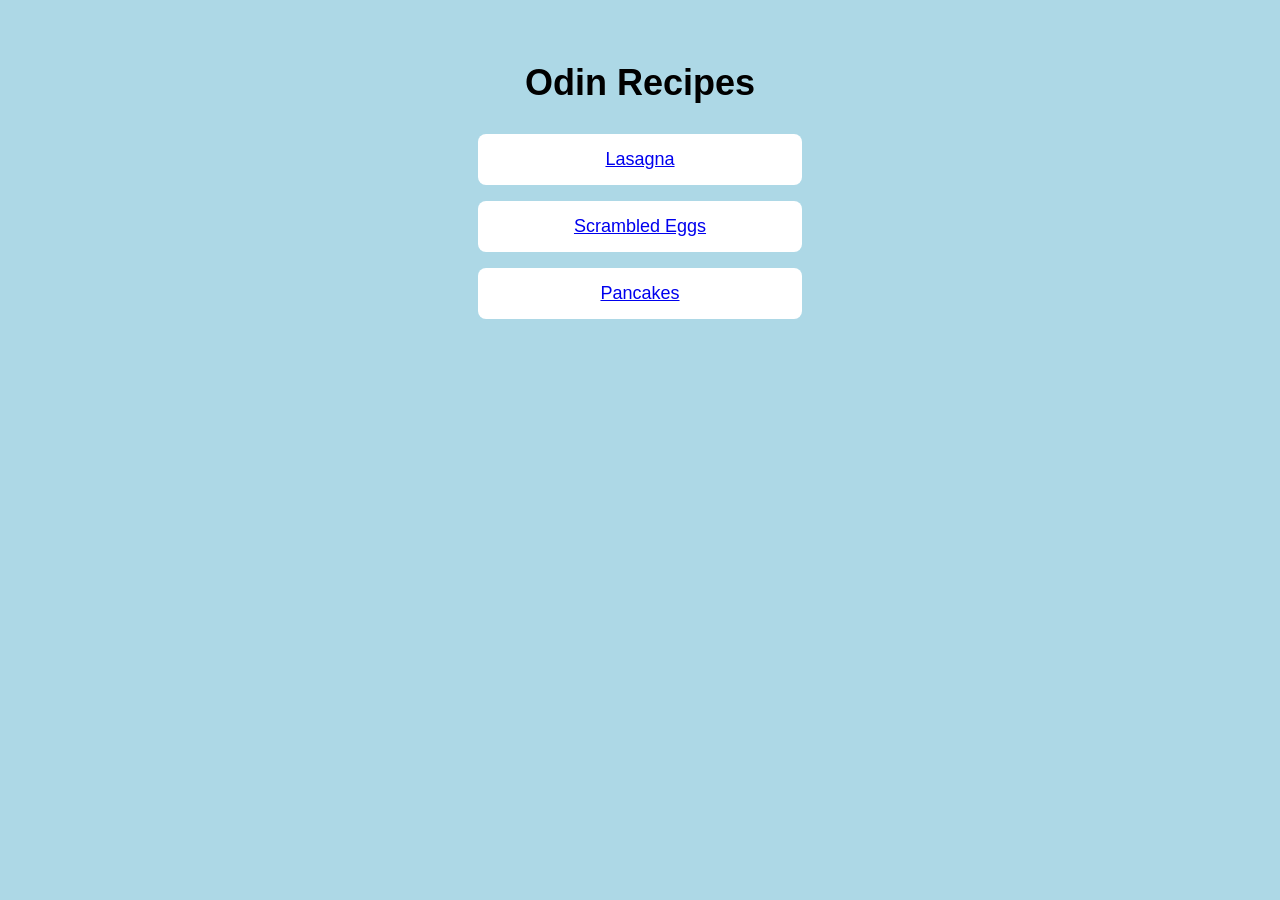
<file: index.html>
<!DOCTYPE html>
<html lang="en">
<head>
    <meta charset="UTF-8">
    <meta name="viewport" content="width=device-width, initial-scale=1.0">
    <title>Odin Recipes</title>
    <link rel="stylesheet" href="style.css">
</head>
<body>
    <h1>Odin Recipes</h1>

<a href="./recipes/lasagna.html">Lasagna</a>
<a href="./recipes/scrambled-eggs.html">Scrambled Eggs</a>
<a href="./recipes/pancakes.html">Pancakes</a>
</body>
</html>
</file>
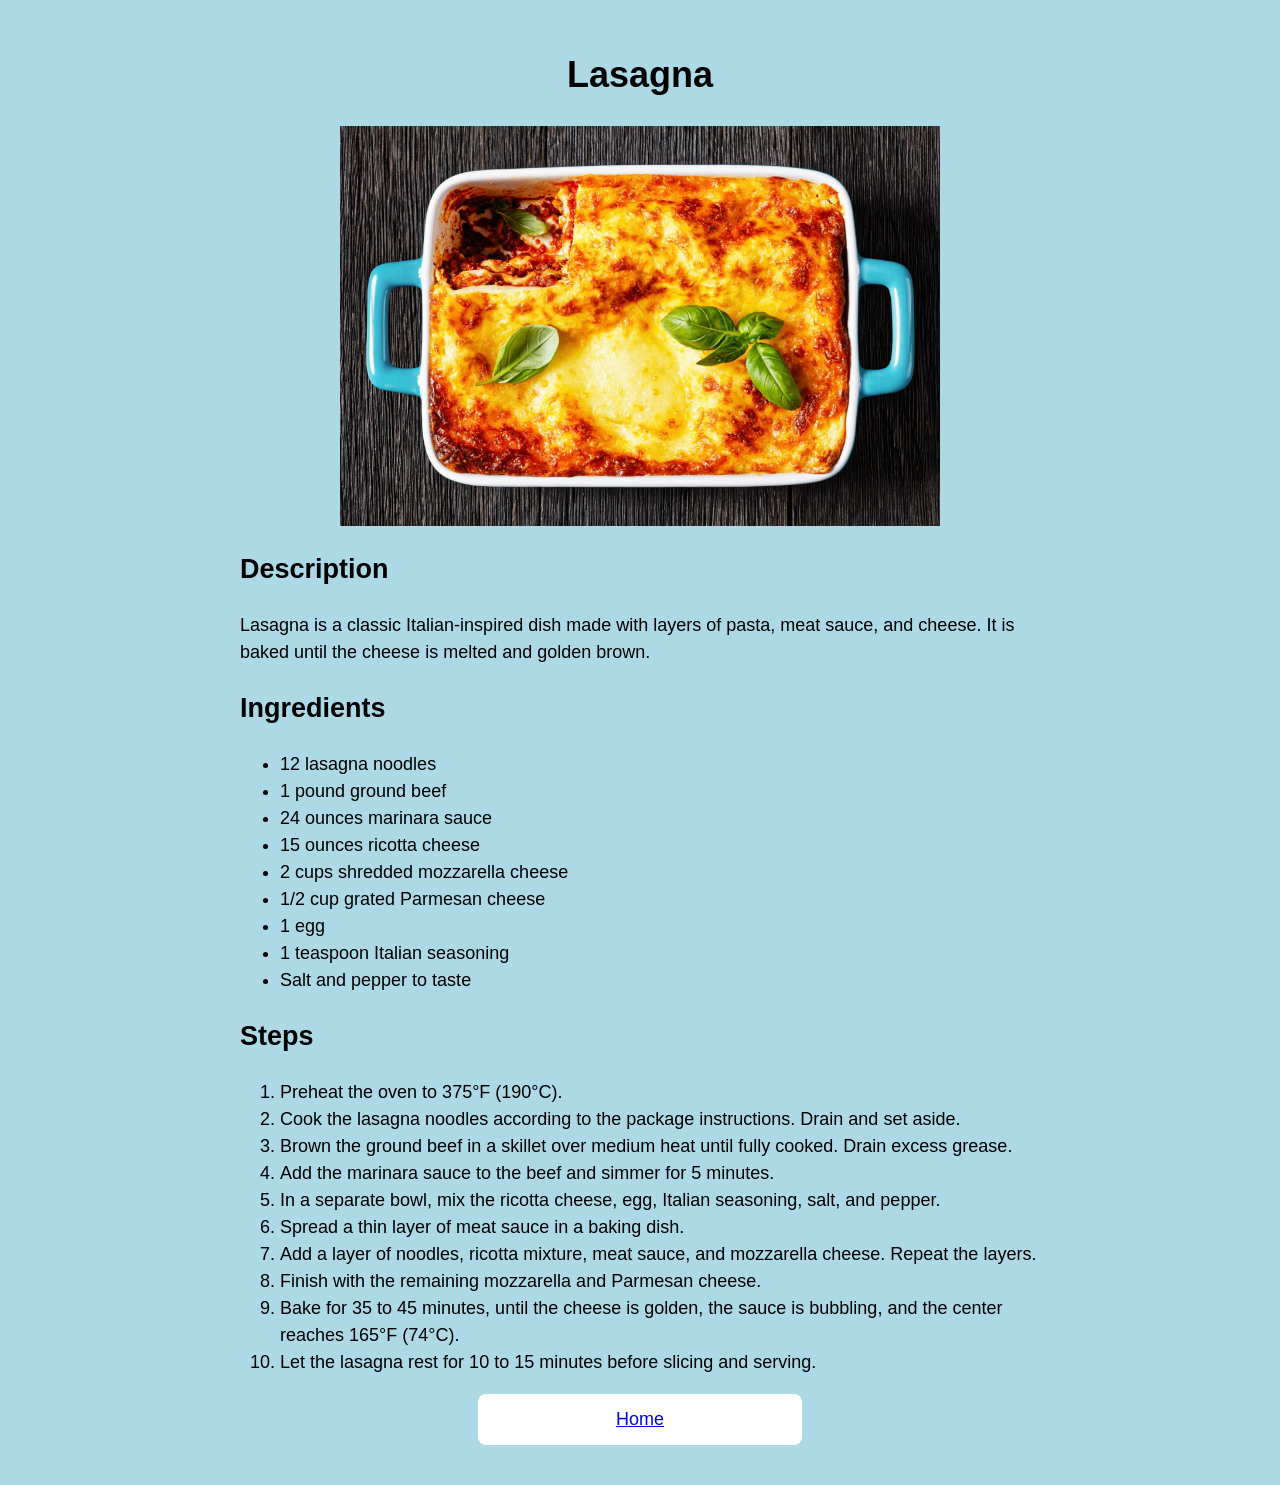
<file: recipes/lasagna.html>
<!DOCTYPE html>
<html lang="en">
<head>
    <meta charset="UTF-8">
    <meta name="viewport" content="width=device-width, initial-scale=1.0">
    <title>Lasagna Recipe</title>
<link rel="stylesheet" href="../style.css">
</head>
<body class="recipe-page">
    <h1>Lasagna</h1>

<img src="./images/lasagna.jpeg" alt="Baked lasagna in a casserole dish">
<h2>Description</h2>
<p>Lasagna is a classic Italian-inspired dish made with
layers of pasta, meat sauce, and cheese. It is baked
until the cheese is melted and golden brown.</p>

<h2>Ingredients</h2>

<ul>
    <li>12 lasagna noodles</li>
    <li>1 pound ground beef</li>
    <li>24 ounces marinara sauce</li>
    <li>15 ounces ricotta cheese</li>
    <li>2 cups shredded mozzarella cheese</li>
    <li>1/2 cup grated Parmesan cheese</li>
    <li>1 egg</li>
    <li>1 teaspoon Italian seasoning</li>
    <li>Salt and pepper to taste</li>
</ul>

<h2>Steps</h2>

<ol>
    <li>Preheat the oven to 375°F (190°C).</li>
    <li>Cook the lasagna noodles according to the package instructions. Drain and set aside.</li>
    <li>Brown the ground beef in a skillet over medium heat until fully cooked. Drain excess grease.</li>
    <li>Add the marinara sauce to the beef and simmer for 5 minutes.</li>
    <li>In a separate bowl, mix the ricotta cheese, egg, Italian seasoning, salt, and pepper.</li>
    <li>Spread a thin layer of meat sauce in a baking dish.</li>
    <li>Add a layer of noodles, ricotta mixture, meat sauce, and mozzarella cheese. Repeat the layers.</li>
    <li>Finish with the remaining mozzarella and Parmesan cheese.</li>
    <li>Bake for 35 to 45 minutes, until the cheese is golden, the sauce is bubbling, and the center reaches 165°F (74°C).</li>
    <li>Let the lasagna rest for 10 to 15 minutes before slicing and serving.</li>
</ol>

<a href="../index.html">Home</a>
</body>
</html>
</file>
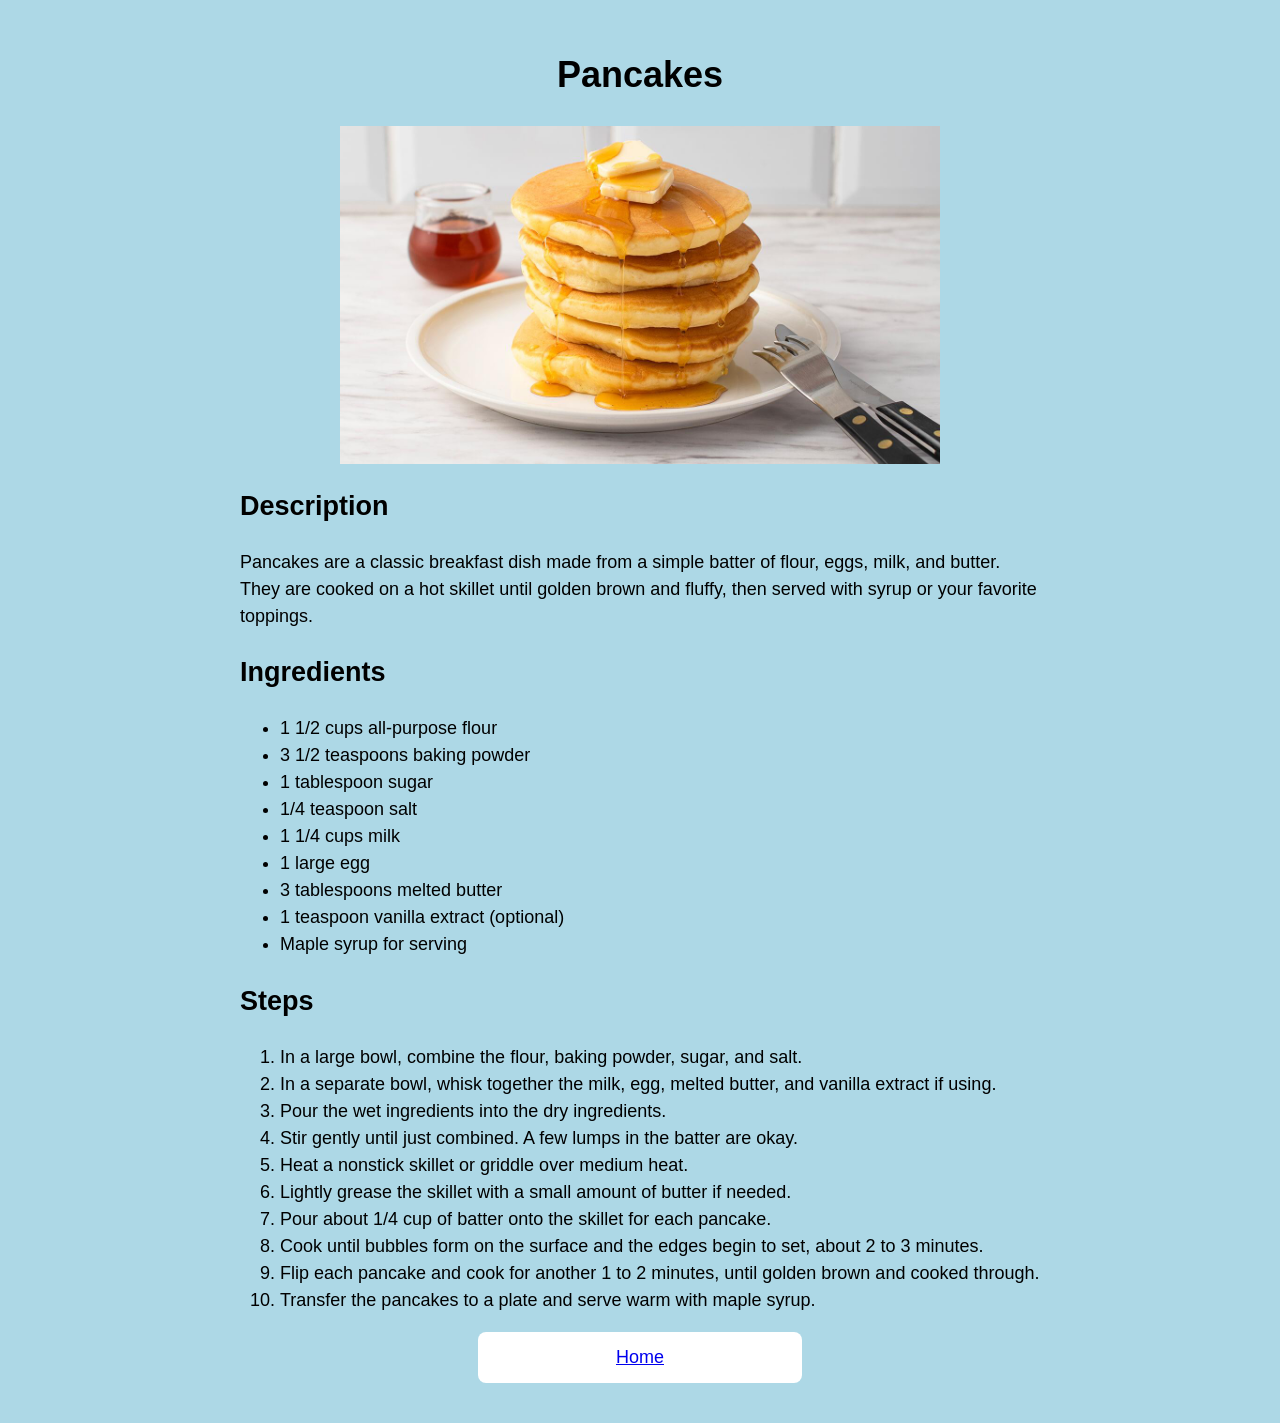
<file: recipes/pancakes.html>
<!DOCTYPE html>
<html lang="en">
<head>
    <meta charset="UTF-8">
    <meta name="viewport" content="width=device-width, initial-scale=1.0">
    <title>Pancakes Recipe</title>
<link rel="stylesheet" href="../style.css">
</head>
<body class="recipe-page">
    <h1>Pancakes</h1>
<img src="./images/pancakes.jpeg" alt="Stack of fluffy golden pancakes topped with maple syrup">
<h2>Description</h2>

<p>Pancakes are a classic breakfast dish made from a
simple batter of flour, eggs, milk, and butter. They
are cooked on a hot skillet until golden brown and
fluffy, then served with syrup or your favorite toppings.</p>

<h2>Ingredients</h2>

<ul>
    <li>1 1/2 cups all-purpose flour</li>
    <li>3 1/2 teaspoons baking powder</li>
    <li>1 tablespoon sugar</li>
    <li>1/4 teaspoon salt</li>
    <li>1 1/4 cups milk</li>
    <li>1 large egg</li>
    <li>3 tablespoons melted butter</li>
    <li>1 teaspoon vanilla extract (optional)</li>
    <li>Maple syrup for serving</li>
</ul>

<h2>Steps</h2>

<ol>
    <li>In a large bowl, combine the flour, baking powder, sugar, and salt.</li>
    <li>In a separate bowl, whisk together the milk, egg, melted butter, and vanilla extract if using.</li>
    <li>Pour the wet ingredients into the dry ingredients.</li>
    <li>Stir gently until just combined. A few lumps in the batter are okay.</li>
    <li>Heat a nonstick skillet or griddle over medium heat.</li>
    <li>Lightly grease the skillet with a small amount of butter if needed.</li>
    <li>Pour about 1/4 cup of batter onto the skillet for each pancake.</li>
    <li>Cook until bubbles form on the surface and the edges begin to set, about 2 to 3 minutes.</li>
    <li>Flip each pancake and cook for another 1 to 2 minutes, until golden brown and cooked through.</li>
    <li>Transfer the pancakes to a plate and serve warm with maple syrup.</li>
</ol>

<a href="../index.html">Home</a>
</body>
</html>
</file>
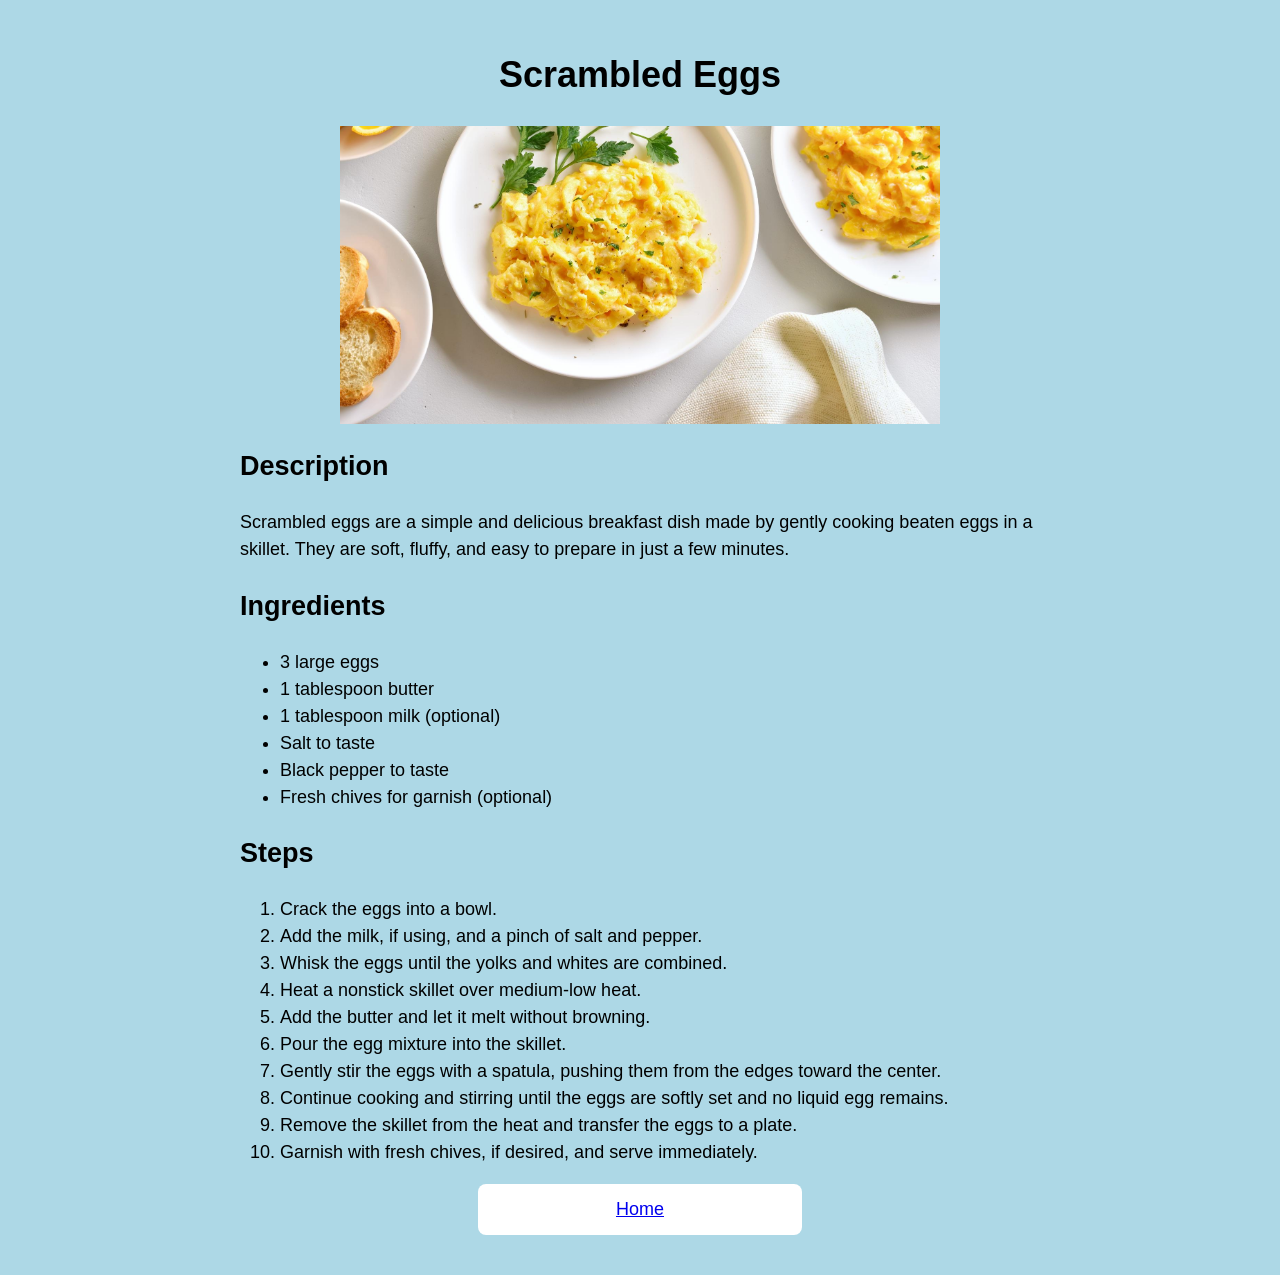
<file: recipes/scrambled-eggs.html>
<!DOCTYPE html>
<html lang="en">
<head>
    <meta charset="UTF-8">
    <meta name="viewport" content="width=device-width, initial-scale=1.0">
    <title>Scrambled Eggs Recipe</title>
<link rel="stylesheet" href="../style.css">
</head>
<body class="recipe-page">
    <h1>Scrambled Eggs</h1>

<img src="./images/scrambled-eggs.jpeg" alt="Fluffy scrambled eggs served on a plate">
<h2>Description</h2>

<p>Scrambled eggs are a simple and delicious breakfast dish
made by gently cooking beaten eggs in a skillet. They are
soft, fluffy, and easy to prepare in just a few minutes.</p>

<h2>Ingredients</h2>

<ul>
    <li>3 large eggs</li>
    <li>1 tablespoon butter</li>
    <li>1 tablespoon milk (optional)</li>
    <li>Salt to taste</li>
    <li>Black pepper to taste</li>
    <li>Fresh chives for garnish (optional)</li>
</ul>

<h2>Steps</h2>

<ol>
    <li>Crack the eggs into a bowl.</li>
    <li>Add the milk, if using, and a pinch of salt and pepper.</li>
    <li>Whisk the eggs until the yolks and whites are combined.</li>
    <li>Heat a nonstick skillet over medium-low heat.</li>
    <li>Add the butter and let it melt without browning.</li>
    <li>Pour the egg mixture into the skillet.</li>
    <li>Gently stir the eggs with a spatula, pushing them from the edges toward the center.</li>
    <li>Continue cooking and stirring until the eggs are softly set and no liquid egg remains.</li>
    <li>Remove the skillet from the heat and transfer the eggs to a plate.</li>
    <li>Garnish with fresh chives, if desired, and serve immediately.</li>
</ol>

<a href="../index.html">Home</a>
</body>
</html>
</file>
<file: style.css>
body {
  background-color: lightblue;
  font-family: Arial, sans-serif;
  padding: 24px;
  font-size: 18px;
  line-height: 1.5;
}

h1 {
  text-align: center;
}

a {
  display: block;
  margin: 0 auto 16px;
  padding: 12px;
  background-color: white;
  border-radius: 8px;
  max-width: 300px;
  text-align: center;
  font-size: 18px;
}

a:hover {
  background-color: lightgray;
}

img {
  width: 100%;
  max-width: 600px;
  height: auto;
  display: block;
  margin: 0 auto;
}

.recipe-page {
  max-width: 800px;
  margin: 0 auto;
}
</file>
